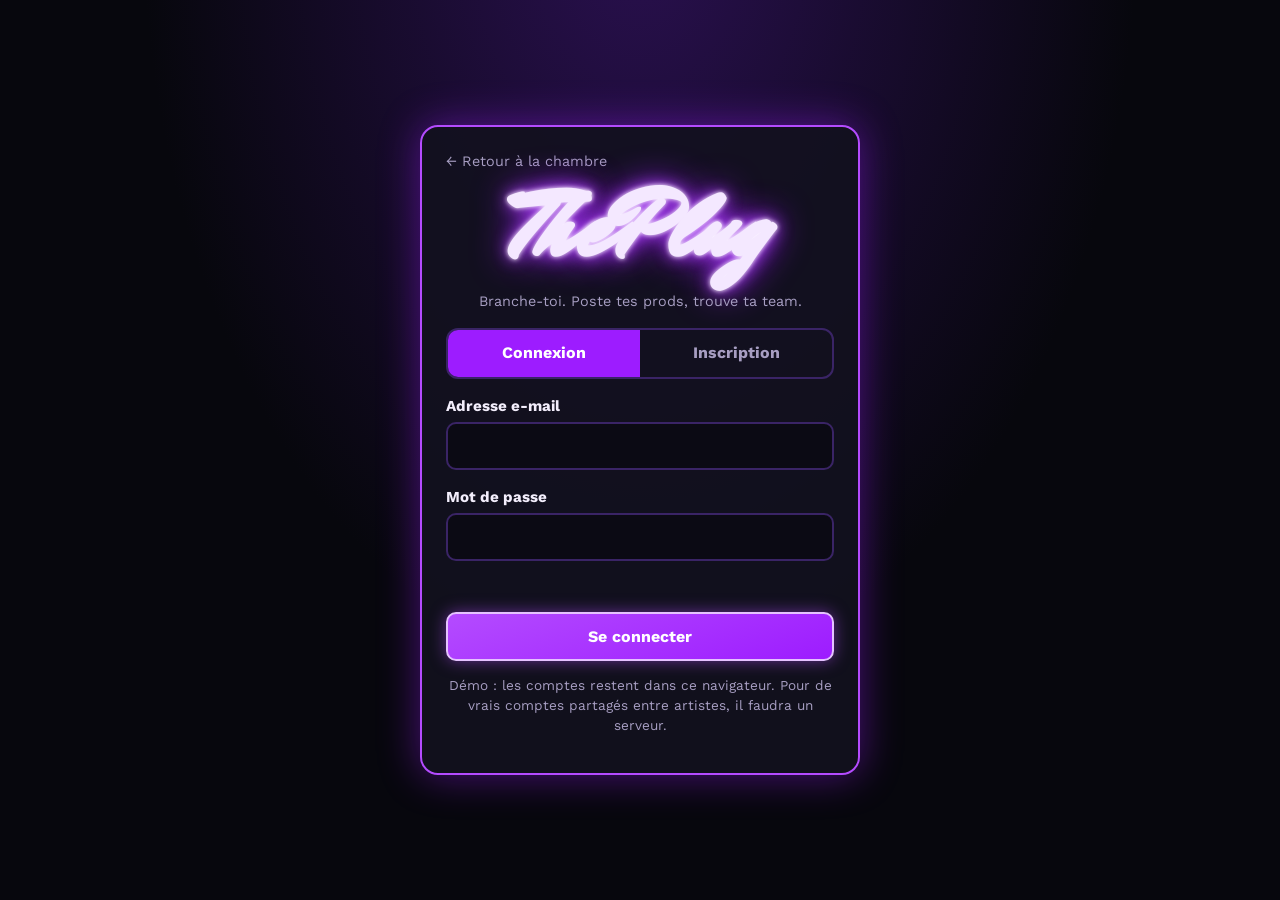
<file: amis.html>
<!DOCTYPE html>
<html lang="fr">
<head>
  <meta charset="UTF-8">
  <meta name="viewport" content="width=device-width, initial-scale=1">
  <title>ThePlug — Amis</title>
  <link rel="preconnect" href="https://fonts.googleapis.com">
  <link href="https://fonts.googleapis.com/css2?family=Mr+Dafoe&family=Work+Sans:wght@400;700&display=swap" rel="stylesheet">
  <link rel="stylesheet" href="theplug.css">
</head>
<body>
  <div id="app"></div>
  <script src="app.js"></script>
  <script>Pages.amis();</script>
</body>
</html>
</file>
<file: theplug.css>
:root {
  --fond: #07070d;
  --carte: #12111f;
  --bord: #3a2466;
  --violet: #b44bff;
  --violet2: #9d1cff;
  --jaune: #ffd23f;
  --texte: #f3eefc;
  --doux: #a79ec2;
  --vert: #3ddc84;
  --rouge: #ff5470;
}

* { box-sizing: border-box; }
[hidden] { display: none !important; }

body {
  margin: 0;
  min-height: 100vh;
  background: radial-gradient(ellipse at 50% -10%, #2a1050 0%, var(--fond) 55%) fixed;
  color: var(--texte);
  font-family: "Work Sans", system-ui, sans-serif;
  line-height: 1.5;
}

h2 { margin: 0 0 1rem; font-size: 1.5rem; }
h3 { margin: 1.25rem 0 0.5rem; font-size: 1.1rem; }
a { color: var(--violet); }

.sr-only {
  position: absolute; width: 1px; height: 1px; overflow: hidden;
  clip: rect(0 0 0 0); white-space: nowrap;
}
.doux { color: var(--doux); font-size: 0.9rem; }
.droite { margin-left: auto; }

/* ----- Logo néon ----- */
.logo {
  font-family: "Mr Dafoe", cursive;
  font-size: 2.3rem;
  line-height: 1;
  color: #f4e8ff;
  text-decoration: none;
  text-shadow: 0 0 5px #fff, 0 0 16px var(--violet), 0 0 36px var(--violet2);
}
.logo.grand { display: block; font-size: clamp(3.5rem, 14vw, 6rem); margin: 0.5rem 0; }

/* ----- En-tête et recherche ----- */
.haut, .menu, #contenu { max-width: 980px; margin: 0 auto; padding-left: 1.25rem; padding-right: 1.25rem; }
.haut { display: flex; align-items: center; gap: 1rem; padding-top: 1rem; padding-bottom: 0.5rem; }

.recherche { flex: 1; display: flex; min-width: 0; }
.recherche input {
  flex: 1; min-width: 0;
  border-radius: 999px 0 0 999px;
  border-right: none;
}
.recherche button {
  display: grid; place-items: center; width: 52px;
  background: var(--violet2); color: #fff;
  border: 2px solid var(--bord); border-radius: 0 999px 999px 0;
  cursor: pointer;
}
.recherche button svg { width: 22px; height: 22px; }

.lien { background: none; border: none; color: var(--doux); font: inherit; cursor: pointer; text-decoration: underline; }

/* ----- Menu (Accueil / Amis / Plug / Mon compte) ----- */
.menu { display: flex; justify-content: center; align-items: flex-end; gap: 0.5rem; padding-top: 0.5rem; padding-bottom: 0.5rem; }
.menu a {
  display: grid; justify-items: center; gap: 0.2rem;
  padding: 0.6rem 1.1rem;
  border: 2px solid transparent; border-radius: 14px;
  color: var(--doux); font-weight: 700; font-size: 0.9rem; text-decoration: none;
}
.menu a svg { width: 26px; height: 26px; }
.menu a:hover { color: var(--texte); }
.menu a.actif { color: var(--texte); background: var(--carte); border-color: var(--bord); }
.menu a.plug {
  color: #fff; padding: 0.8rem 1.4rem;
  background: linear-gradient(160deg, var(--violet), var(--violet2));
  border-color: #e5c2ff;
  box-shadow: 0 0 22px rgba(180, 75, 255, 0.65);
}
.menu a.plug svg { width: 34px; height: 34px; }
.menu a.plug.actif { box-shadow: 0 0 30px rgba(180, 75, 255, 0.95); }

#contenu { padding-top: 1rem; padding-bottom: 3rem; }

/* ----- Cartes et listes ----- */
.carte {
  background: var(--carte);
  border: 2px solid var(--bord);
  border-radius: 14px;
  padding: 1.1rem;
}
.carte:hover { box-shadow: 0 0 18px rgba(180, 75, 255, 0.25); }
.carte h3 { margin: 0.75rem 0 0.5rem; }

.grille { display: grid; grid-template-columns: repeat(auto-fill, minmax(280px, 1fr)); gap: 1rem; }
.liste { list-style: none; margin: 0; padding: 0; display: grid; gap: 0.6rem; align-content: start; }
.ligne { display: flex; align-items: center; gap: 0.75rem; }
.ligne + .ligne, .lecteur { margin-top: 0.75rem; }
.lecteur audio { width: 100%; }

.tag {
  display: inline-block; padding: 0.1rem 0.7rem;
  border: 2px solid var(--violet); border-radius: 999px;
  color: var(--violet); font-size: 0.85rem; font-weight: 700;
}

.avatar {
  flex-shrink: 0; width: 42px; height: 42px;
  display: grid; place-items: center;
  border-radius: 50%; color: #0d1033; font-weight: 800;
}
.avatar.grand { width: 72px; height: 72px; font-size: 1.8rem; }

/* ----- Formulaires et boutons ----- */
.colonne { display: grid; gap: 1rem; }
label { display: grid; gap: 0.3rem; font-weight: 700; font-size: 0.95rem; }

input, select, textarea {
  font: inherit; font-weight: 400; width: 100%;
  padding: 0.65rem 0.9rem;
  background: #0b0a14; color: var(--texte);
  border: 2px solid var(--bord); border-radius: 10px;
}
input[type="file"] { padding: 0.5rem; }
input::placeholder { color: var(--doux); }
:focus-visible { outline: 3px solid var(--violet); outline-offset: 2px; }

.btn {
  font: inherit; font-weight: 700; color: #fff;
  background: linear-gradient(160deg, var(--violet), var(--violet2));
  border: 2px solid #e5c2ff; border-radius: 10px;
  padding: 0.65rem 1.3rem; cursor: pointer;
  box-shadow: 0 0 16px rgba(180, 75, 255, 0.5);
  transition: transform 0.15s, box-shadow 0.15s;
}
.btn:hover { transform: translateY(-1px); box-shadow: 0 0 24px rgba(180, 75, 255, 0.8); }
.sec {
  font: inherit; font-weight: 700; color: var(--texte);
  background: transparent; border: 2px solid var(--bord); border-radius: 10px;
  padding: 0.65rem 1.3rem; cursor: pointer;
}
.sec:hover { border-color: var(--violet); }
.sec.actif { background: var(--violet2); border-color: #e5c2ff; }
.petit { padding: 0.3rem 0.8rem; font-size: 0.9rem; }

.erreur { margin: 0; color: var(--rouge); font-weight: 700; min-height: 1.2em; }
.ok { margin: 0; color: var(--vert); font-weight: 700; min-height: 1.2em; }
.note { color: var(--doux); font-size: 0.85rem; }

/* ----- Page de connexion ----- */
.centre { min-height: 100vh; display: grid; place-items: center; padding: 1.5rem; }
.panneau {
  width: min(100%, 440px); text-align: center;
  background: rgba(18, 17, 31, 0.9);
  border: 2px solid var(--violet); border-radius: 18px;
  padding: 1.5rem;
  box-shadow: 0 0 40px rgba(157, 28, 255, 0.45);
}
.panneau form { text-align: left; }
.retour { display: block; text-align: left; color: var(--doux); font-size: 0.9rem; text-decoration: none; }
.onglets { display: grid; grid-template-columns: 1fr 1fr; margin: 1rem 0; border: 2px solid var(--bord); border-radius: 12px; overflow: hidden; }
.onglets button { font: inherit; font-weight: 700; padding: 0.7rem; background: transparent; color: var(--doux); border: none; cursor: pointer; }
.onglets button.actif { background: var(--violet2); color: #fff; }

/* ----- Amis et messages ----- */
.amis { display: grid; grid-template-columns: 260px 1fr; gap: 1rem; align-items: start; }
.ami {
  width: 100%; display: flex; align-items: center; gap: 0.75rem;
  font: inherit; color: var(--texte); text-align: left;
  background: var(--carte); border: 2px solid var(--bord); border-radius: 12px;
  padding: 0.6rem; cursor: pointer;
}
.ami.actif { border-color: var(--violet); box-shadow: 0 0 14px rgba(180, 75, 255, 0.5); }
.point { margin-left: auto; width: 10px; height: 10px; border-radius: 50%; background: #4a4660; }
.point.on { background: var(--vert); box-shadow: 0 0 8px var(--vert); }

.fil { display: grid; gap: 0.4rem; height: 280px; overflow-y: auto; padding: 0.75rem 0; align-content: start; }
.msg { margin: 0; max-width: 75%; padding: 0.5rem 0.8rem; border-radius: 14px 14px 14px 4px; background: #241c3d; justify-self: start; }
.msg.moi { background: var(--violet2); border-radius: 14px 14px 4px 14px; justify-self: end; }
#envoi input { flex: 1; }

/* ----- Mon compte ----- */
.teintes { border: none; padding: 0; margin: 0; display: flex; align-items: center; gap: 0.75rem; flex-wrap: wrap; }
.teintes legend { padding: 0; margin-bottom: 0.4rem; font-weight: 700; font-size: 0.95rem; }
.pastille { position: relative; width: 38px; height: 38px; border-radius: 50%; cursor: pointer; }
.pastille input { position: absolute; opacity: 0; inset: 0; }
.pastille:has(input:checked) { outline: 3px solid #fff; outline-offset: 2px; }
.pastille:has(input:focus-visible) { outline: 3px solid var(--violet); outline-offset: 2px; }

#envoi, #f.carte { max-width: 560px; }
form#f.carte { width: 100%; }

/* ----- Petits écrans ----- */
@media (max-width: 700px) {
  .haut { flex-wrap: wrap; }
  .recherche { order: 3; flex-basis: 100%; }
  .amis { grid-template-columns: 1fr; }
  .menu a { padding: 0.5rem 0.7rem; font-size: 0.8rem; }
  .menu a.plug { padding: 0.7rem 1rem; }
}

@media (prefers-reduced-motion: reduce) {
  .btn { transition: none; }
}
</file>
